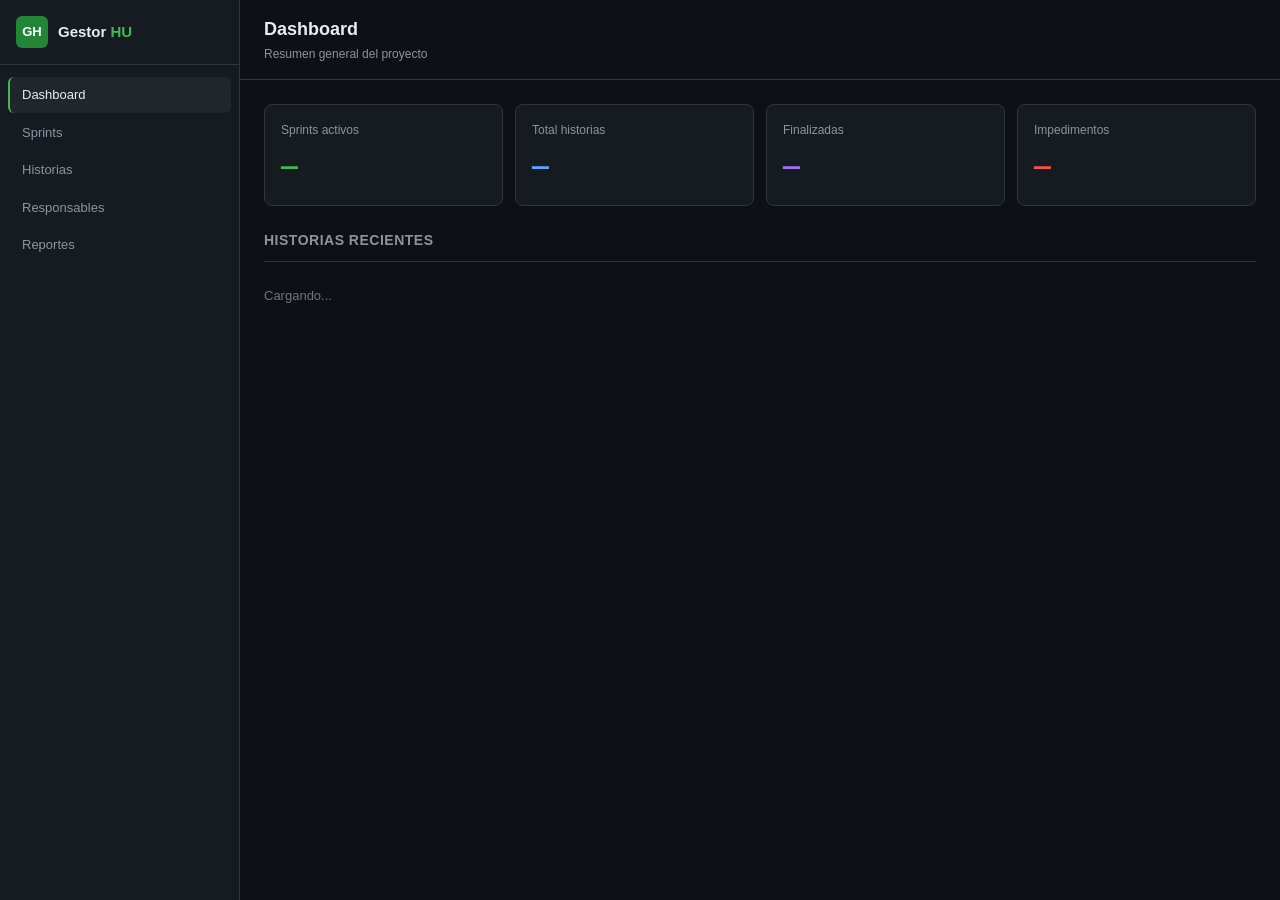
<file: gestor_historias/frontend/index.html>
<!DOCTYPE html>
<html lang="es">
<head>
  <meta charset="UTF-8" />
  <meta name="viewport" content="width=device-width, initial-scale=1.0" />
  <title>Gestor de Historias de Usuario</title>
  <link rel="stylesheet" href="styles.css" />
</head>
<body>

  <!-- Contenedor principal: agrupa la barra lateral y el contenido -->
  <div class="contenedor_app">

    <!-- BARRA LATERAL DE NAVEGACIÓN -->
    <aside class="barra_lateral">

      <!-- Encabezado: logo y nombre de la app -->
      <div class="barra_lateral_encabezado">
        <div class="barra_lateral_logo">GH</div>
        <span class="barra_lateral_nombre">Gestor <span>HU</span></span>
      </div>

      <!-- Enlaces de navegación -->
      <nav class="barra_lateral_nav">
        <a href="index.html" class="enlace_nav activo">Dashboard</a>
        <a href="paginas/sprints.html" class="enlace_nav">Sprints</a>
        <a href="paginas/historias.html" class="enlace_nav">Historias</a>
        <a href="paginas/responsables.html" class="enlace_nav">Responsables</a>
        <a href="paginas/reportes.html" class="enlace_nav">Reportes</a>
      </nav>

    </aside>

    <!-- CONTENIDO PRINCIPAL -->
    <div class="contenido_principal">

      <!-- Barra superior: título de la página -->
      <div class="barra_superior">
        <h1>Dashboard</h1>
        <p>Resumen general del proyecto</p>
      </div>

      <!-- Cuerpo de la página -->
      <div class="cuerpo_pagina">

        <!-- Tarjetas de estadísticas -->
        <div class="grilla_estadisticas">

          <div class="tarjeta tarjeta_estadistica">
            <div class="etiqueta_estadistica">Sprints activos</div>
            <div class="valor_estadistica verde" id="stat_sprints">—</div>
          </div>

          <div class="tarjeta tarjeta_estadistica">
            <div class="etiqueta_estadistica">Total historias</div>
            <div class="valor_estadistica azul" id="stat_historias">—</div>
          </div>

          <div class="tarjeta tarjeta_estadistica">
            <div class="etiqueta_estadistica">Finalizadas</div>
            <div class="valor_estadistica morado" id="stat_finalizadas">—</div>
          </div>

          <div class="tarjeta tarjeta_estadistica">
            <div class="etiqueta_estadistica">Impedimentos</div>
            <div class="valor_estadistica rojo" id="stat_impedimentos">—</div>
          </div>

        </div>

        <!-- Sección de historias recientes -->
        <div class="encabezado_seccion">
          <span class="titulo_seccion">Historias recientes</span>
        </div>

        <!-- Aquí JavaScript insertará las tarjetas de historias -->
        <div class="grilla_historias" id="historias_recientes">
          <p class="texto_tenue">Cargando...</p>
        </div>

      </div><!-- cierra cuerpo_pagina -->
    </div><!-- cierra contenido_principal -->

  </div><!-- cierra contenedor_app -->

  <!-- Scripts: api.js primero porque app.js lo necesita -->
  <script src="js/api.js"></script>
  <script src="js/app.js"></script>

</body>
</html>
</file>
<file: gestor_historias/frontend/styles.css>
/* ================================================
   GESTOR DE HISTORIAS DE USUARIO
   styles.css — Estilos centralizados
   Tema: oscuro inspirado en GitHub
   ================================================ */

/* Definimos los colores y tamaños que usaremos en todo el proyecto */
:root {
  /* Colores de fondo */
  --fondo_principal:    #0d1117;  /* fondo de toda la página */
  --fondo_tarjeta:      #161b22;  /* fondo de tarjetas y sidebar */
  --fondo_secundario:   #21262d;  /* fondo de botones y hover */
  --fondo_hover:        #2d333b;  /* fondo al pasar el mouse */

  /* Colores de texto */
  --texto_principal:    #e6edf3;  /* texto normal */
  --texto_secundario:   #8b949e;  /* texto de descripción */
  --texto_tenue:        #6e7681;  /* texto muy suave */

  /* Colores de borde */
  --borde_normal:       #30363d;  /* bordes de tarjetas */
  --borde_resaltado:    #58a6ff;  /* borde al hacer hover */

  /* Color de acento (verde GitHub) */
  --acento:             #238636;
  --acento_hover:       #2ea043;
  --acento_texto:       #3fb950;

  /* Colores de estado de historias */
  --color_nueva:        #58a6ff;  /* azul */
  --fondo_nueva:        #1c3461;

  --color_activa:       #3fb950;  /* verde */
  --fondo_activa:       #1a3d2b;

  --color_finalizada:   #a371f7;  /* morado */
  --fondo_finalizada:   #2d1f5e;

  --color_impedimento:  #f85149;  /* rojo */
  --fondo_impedimento:  #3d1a1a;

  /* Tipografía */
  --fuente_principal:   -apple-system, BlinkMacSystemFont, 'Segoe UI', sans-serif;
  --fuente_codigo:      'Courier New', monospace;

  /* Bordes redondeados */
  --radio_sm:   4px;
  --radio_md:   6px;
  --radio_lg:   8px;
  --radio_xl:   12px;

  --bg_input: #0d1117;  /* fondo de los inputs */
}


/* --- RESET BASE --- */
/* Elimina los estilos por defecto del navegador */
*, *::before, *::after {
  box-sizing: border-box;
  margin: 0;
  padding: 0;
}

html, body {
  height: 100%;
}

body {
  font-family: var(--fuente_principal);
  font-size: 14px;
  line-height: 1.5;
  color: var(--texto_principal);
  background-color: var(--fondo_principal);
}

a {
  color: var(--borde_resaltado);
  text-decoration: none;
}

a:hover {
  text-decoration: underline;
}


/* --- CLASE BASE REUTILIZABLE PARA TARJETAS --- */
/* Cualquier tarjeta del proyecto hereda estos estilos base */
.tarjeta {
  background-color: var(--fondo_tarjeta);
  border: 1px solid var(--borde_normal);
  border-radius: var(--radio_lg);
  padding: 16px;
}


/* --- ESTADOS DE HISTORIAS --- */
/* Reutilizable en píldoras, bordes y cualquier indicador de estado */
.estado_nueva       { color: var(--color_nueva);        background-color: var(--fondo_nueva); }
.estado_activa      { color: var(--color_activa);       background-color: var(--fondo_activa); }
.estado_finalizada  { color: var(--color_finalizada);   background-color: var(--fondo_finalizada); }
.estado_impedimento { color: var(--color_impedimento);  background-color: var(--fondo_impedimento); }


/* --- LAYOUT PRINCIPAL --- */
/* Pone la barra lateral y el contenido uno al lado del otro */
.contenedor_app {
  display: flex;
  height: 100vh;
  overflow: hidden;
}


/* --- BARRA LATERAL --- */
.barra_lateral {
  width: 240px;
  background-color: var(--fondo_tarjeta);
  border-right: 1px solid var(--borde_normal);
  display: flex;
  flex-direction: column;
  flex-shrink: 0;
  padding: 16px 0;
}

/* Encabezado de la barra lateral */
.barra_lateral_encabezado {
  display: flex;
  align-items: center;
  gap: 10px;
  padding: 0 16px 16px 16px;
  border-bottom: 1px solid var(--borde_normal);
  margin-bottom: 12px;
}

/* Cuadrito verde con las letras GH */
.barra_lateral_logo {
  width: 32px;
  height: 32px;
  background-color: var(--acento);
  color: #ffffff;
  font-weight: 700;
  font-size: 13px;
  display: flex;
  align-items: center;
  justify-content: center;
  border-radius: var(--radio_md);
  flex-shrink: 0;
}

/* Nombre de la app */
.barra_lateral_nombre {
  font-size: 15px;
  font-weight: 600;
  color: var(--texto_principal);
}

/* La palabra HU en verde */
.barra_lateral_nombre span {
  color: var(--acento_texto);
}

/* Contenedor de los enlaces */
.barra_lateral_nav {
  display: flex;
  flex-direction: column;
  gap: 2px;
  padding: 0 8px;
}

/* Cada enlace de navegación */
.enlace_nav {
  display: flex;
  align-items: center;
  padding: 8px 12px;
  border-radius: var(--radio_md);
  color: var(--texto_secundario);
  font-size: 13px;
  font-weight: 500;
  text-decoration: none;
  border-left: 2px solid transparent;
  transition: all 150ms ease;
}

/* Hover y activo comparten los mismos estilos */
.enlace_nav:hover,
.enlace_nav.activo {
  color: var(--texto_principal);
  background-color: var(--fondo_secundario);
  text-decoration: none;
}

/* Solo el activo tiene la línea verde a la izquierda */
.enlace_nav.activo {
  border-left-color: var(--acento_texto);
}


/* --- CONTENIDO PRINCIPAL --- */
.contenido_principal {
  flex: 1;
  display: flex;
  flex-direction: column;
  overflow: hidden;
}

/* Barra superior */
.barra_superior {
  padding: 16px 24px;
  border-bottom: 1px solid var(--borde_normal);
  background-color: var(--fondo_principal);
}

.barra_superior h1 {
  font-size: 18px;
  font-weight: 600;
  color: var(--texto_principal);
}

.barra_superior p {
  font-size: 12px;
  color: var(--texto_secundario);
  margin-top: 2px;
}

/* Cuerpo de la página */
.cuerpo_pagina {
  flex: 1;
  overflow-y: auto;
  padding: 24px;
  display: flex;
  flex-direction: column;
  gap: 24px;
}


/* --- TARJETAS DE ESTADÍSTICAS --- */
.grilla_estadisticas {
  display: grid;
  grid-template-columns: repeat(4, 1fr);
  gap: 12px;
}

/* Hereda de .tarjeta, solo agrega lo específico */
.tarjeta_estadistica {
  /* sin estilos extra por ahora */
}

.etiqueta_estadistica {
  font-size: 12px;
  color: var(--texto_secundario);
  margin-bottom: 8px;
}

.valor_estadistica {
  font-size: 28px;
  font-weight: 700;
  font-family: var(--fuente_codigo);
}

/* Colores de los valores */
.valor_estadistica.verde  { color: var(--color_activa); }
.valor_estadistica.azul   { color: var(--color_nueva); }
.valor_estadistica.morado { color: var(--color_finalizada); }
.valor_estadistica.rojo   { color: var(--color_impedimento); }


/* --- SECCIÓN DE HISTORIAS --- */
.encabezado_seccion {
  border-bottom: 1px solid var(--borde_normal);
  padding-bottom: 10px;
}

.titulo_seccion {
  font-size: 14px;
  font-weight: 600;
  color: var(--texto_secundario);
  text-transform: uppercase;
  letter-spacing: 0.5px;
}

/* Grilla de tarjetas de historias */
.grilla_historias {
  display: grid;
  grid-template-columns: repeat(auto-fill, minmax(280px, 1fr));
  gap: 12px;
}

/* Hereda de .tarjeta, agrega comportamiento interactivo */
.tarjeta_historia {
  display: flex;
  flex-direction: column;
  gap: 10px;
  cursor: pointer;
  transition: border-color 150ms ease;
}

.tarjeta_historia:hover {
  border-color: var(--borde_resaltado);
}

/* Texto tenue */
.texto_tenue {
  color: var(--texto_tenue);
  font-size: 13px;
}

/* --- TARJETAS DE HISTORIAS --- */

/* Encabezado de la tarjeta: estado y puntos en la misma línea */
.tarjeta_historia_encabezado {
  display: flex;
  align-items: center;
  justify-content: space-between;
  gap: 8px;
}

/* Título de la historia */
.historia_titulo {
  font-size: 14px;
  font-weight: 600;
  color: var(--texto_principal);
  line-height: 1.4;
}

/* Descripción corta */
.historia_descripcion {
  font-size: 12px;
  color: var(--texto_secundario);
  line-height: 1.5;
  /* Limita a 2 líneas y agrega "..." si es muy larga */
  display: -webkit-box;
  -webkit-line-clamp: 2;
  -webkit-box-orient: vertical;
  overflow: hidden;
}

/* Pie de la tarjeta: sprint y responsable */
.tarjeta_historia_pie {
  display: flex;
  align-items: center;
  justify-content: space-between;
  gap: 8px;
  margin-top: 4px;
  padding-top: 10px;
  border-top: 1px solid var(--borde_normal);
}

.historia_sprint {
  font-size: 11px;
  color: var(--texto_tenue);
}

.historia_responsable {
  font-size: 11px;
  color: var(--texto_tenue);
}

/* Puntos de la historia */
.historia_puntos {
  font-size: 11px;
  font-family: var(--fuente_codigo);
  color: var(--texto_tenue);
}

/* --- PÍLDORAS DE ESTADO --- */
/* Pequeña etiqueta de color que indica el estado de la historia */
.pastilla_estado {
  display: inline-flex;
  align-items: center;
  padding: 2px 10px;
  border-radius: var(--radio_xl);
  font-size: 11px;
  font-weight: 600;
  text-transform: capitalize;
}

/* Cada estado hereda colores de las clases que ya definimos */
.pastilla_estado.estado_nueva       { color: var(--color_nueva);        background-color: var(--fondo_nueva); }
.pastilla_estado.estado_activa      { color: var(--color_activa);       background-color: var(--fondo_activa); }
.pastilla_estado.estado_finalizada  { color: var(--color_finalizada);   background-color: var(--fondo_finalizada); }
.pastilla_estado.estado_impedimento { color: var(--color_impedimento);  background-color: var(--fondo_impedimento); }

/* --- FORMULARIOS --- */

/* Contenedor del formulario */
.formulario_seccion {
  display: flex;
  flex-direction: column;
  gap: 16px;
}

/* Grilla de campos del formulario */
.formulario_grilla {
  display: grid;
  grid-template-columns: repeat(2, 1fr);
  gap: 14px;
}

/* Campo que ocupa el ancho completo */
.campo_completo {
  grid-column: 1 / -1;
}

/* Cada campo individual */
.campo_formulario {
  display: flex;
  flex-direction: column;
  gap: 6px;
}

/* Etiqueta del campo */
.etiqueta_campo {
  font-size: 12px;
  font-weight: 600;
  color: var(--texto_secundario);
}

/* Input y select */
.input_campo {
  background-color: var(--bg_input);
  border: 1px solid var(--borde_normal);
  border-radius: var(--radio_md);
  color: var(--texto_principal);
  font-size: 13px;
  font-family: var(--fuente_principal);
  padding: 7px 12px;
  transition: border-color 150ms ease;
  width: 100%;
}

.input_campo:focus {
  outline: none;
  border-color: var(--borde_resaltado);
}

.input_campo::placeholder {
  color: var(--texto_tenue);
}

/* Para que el select se vea igual que el input */
select.input_campo {
  cursor: pointer;
}

/* Fila de botones del formulario */
.formulario_acciones {
  display: flex;
  align-items: center;
  gap: 12px;
}

/* Mensaje de éxito o error */
.mensaje_formulario {
  font-size: 12px;
}

.mensaje_formulario.exito { color: var(--acento_texto); }
.mensaje_formulario.error { color: var(--color_impedimento); }


/* --- BOTONES --- */

.boton {
  display: inline-flex;
  align-items: center;
  gap: 6px;
  padding: 7px 16px;
  border-radius: var(--radio_md);
  border: 1px solid var(--borde_normal);
  background-color: var(--fondo_secundario);
  color: var(--texto_principal);
  font-size: 13px;
  font-family: var(--fuente_principal);
  cursor: pointer;
  transition: all 150ms ease;
}

.boton:hover {
  background-color: var(--fondo_hover);
  border-color: var(--borde_resaltado);
}

.boton_primario {
  background-color: var(--acento);
  border-color: var(--acento_hover);
  color: #ffffff;
}

.boton_primario:hover {
  background-color: var(--acento_hover);
}

.boton_peligro {
  background-color: transparent;
  border-color: var(--borde_normal);
  color: var(--color_impedimento);
}

.boton_peligro:hover {
  background-color: var(--fondo_impedimento);
  border-color: var(--color_impedimento);
}

.boton_sm {
  padding: 4px 10px;
  font-size: 12px;
}


/* --- GRILLA DE SPRINTS --- */

.grilla_sprints {
  display: grid;
  grid-template-columns: repeat(auto-fill, minmax(300px, 1fr));
  gap: 12px;
}

/* Tarjeta de cada sprint */
.tarjeta_sprint {
  display: flex;
  flex-direction: column;
  gap: 10px;
}

.tarjeta_sprint_encabezado {
  display: flex;
  align-items: center;
  justify-content: space-between;
  gap: 8px;
}

.sprint_nombre {
  font-size: 15px;
  font-weight: 600;
  color: var(--texto_principal);
}

.sprint_fechas {
  font-size: 11px;
  color: var(--texto_tenue);
  font-family: var(--fuente_codigo);
}

.sprint_objetivo {
  font-size: 12px;
  color: var(--texto_secundario);
  line-height: 1.5;
}

.tarjeta_sprint_pie {
  display: flex;
  align-items: center;
  justify-content: space-between;
  padding-top: 10px;
  border-top: 1px solid var(--borde_normal);
}

/* Píldora de estado del sprint */
.estado_sprint_planeado  { color: var(--color_nueva);        background-color: var(--fondo_nueva); }
.estado_sprint_activo    { color: var(--color_activa);       background-color: var(--fondo_activa); }
.estado_sprint_finalizado{ color: var(--color_finalizada);   background-color: var(--fondo_finalizada); }
.estado_sprint_cancelado { color: var(--color_impedimento);  background-color: var(--fondo_impedimento); }
</file>
